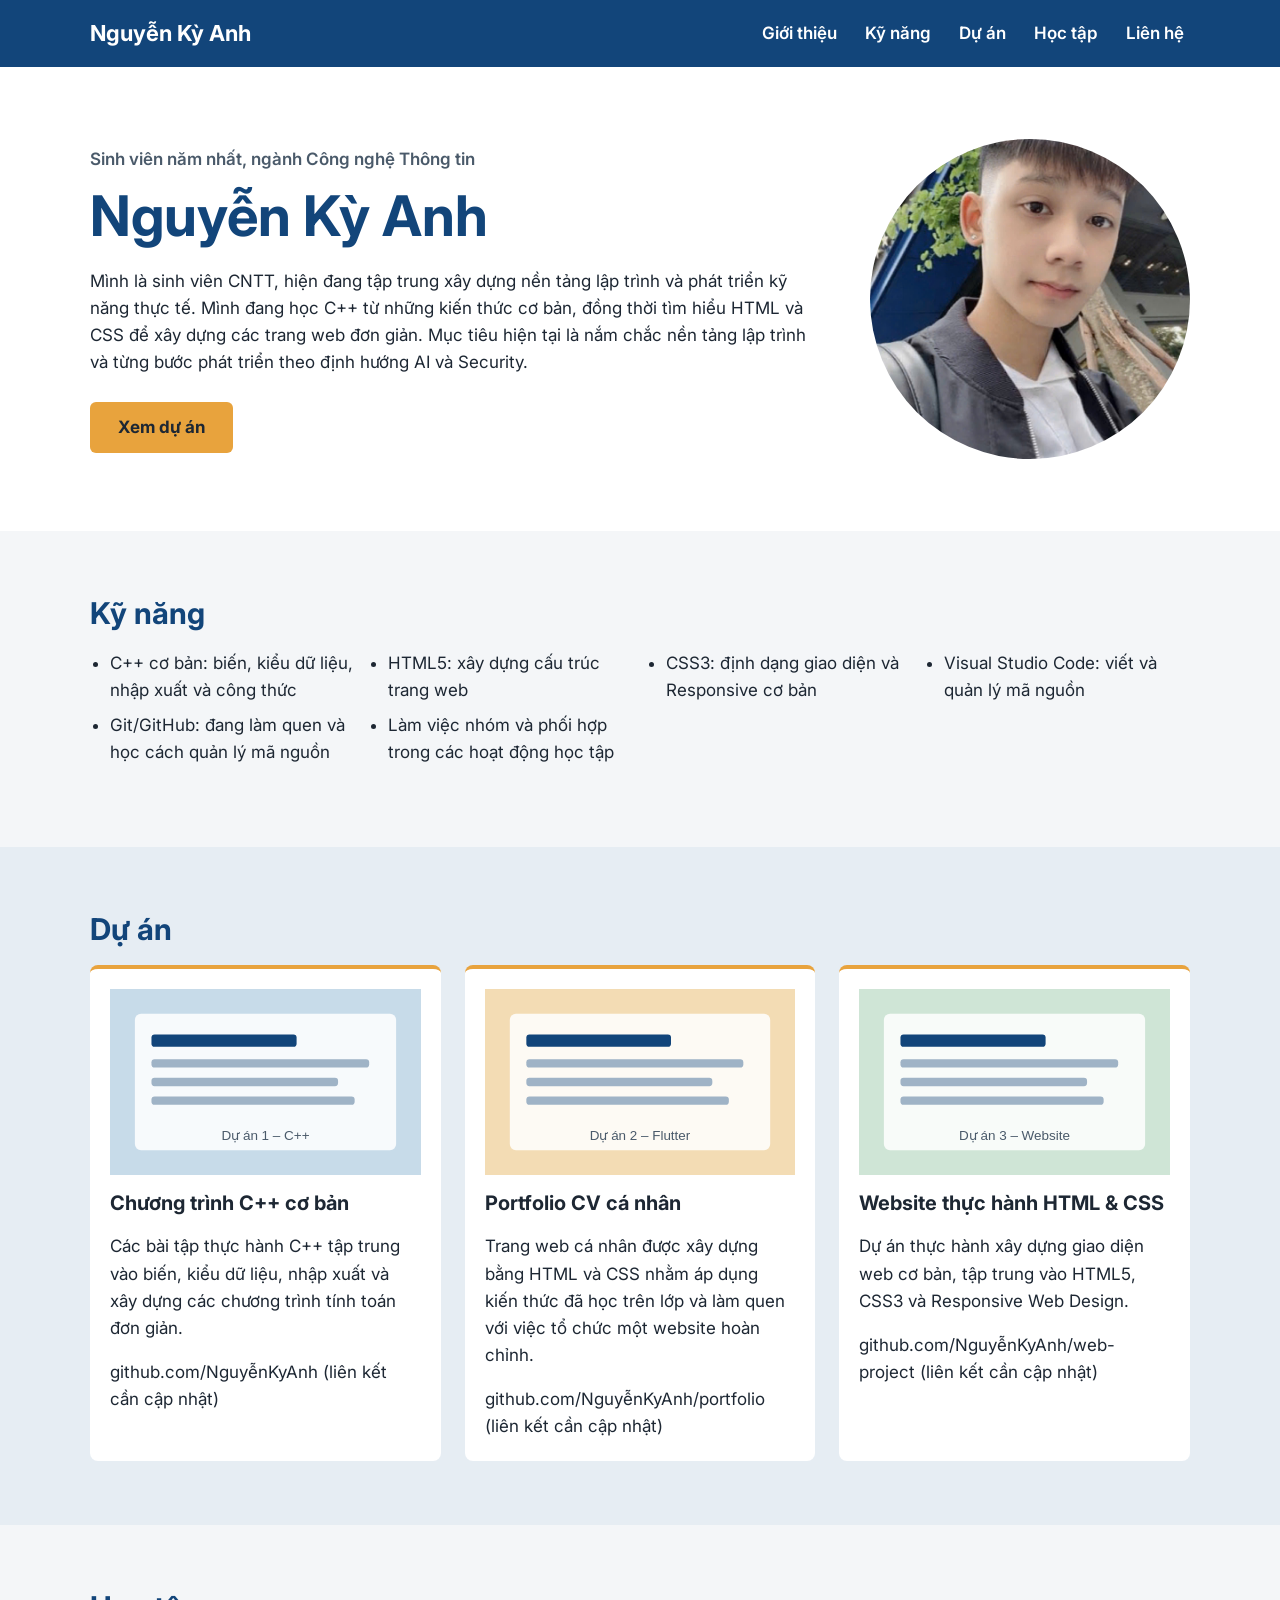
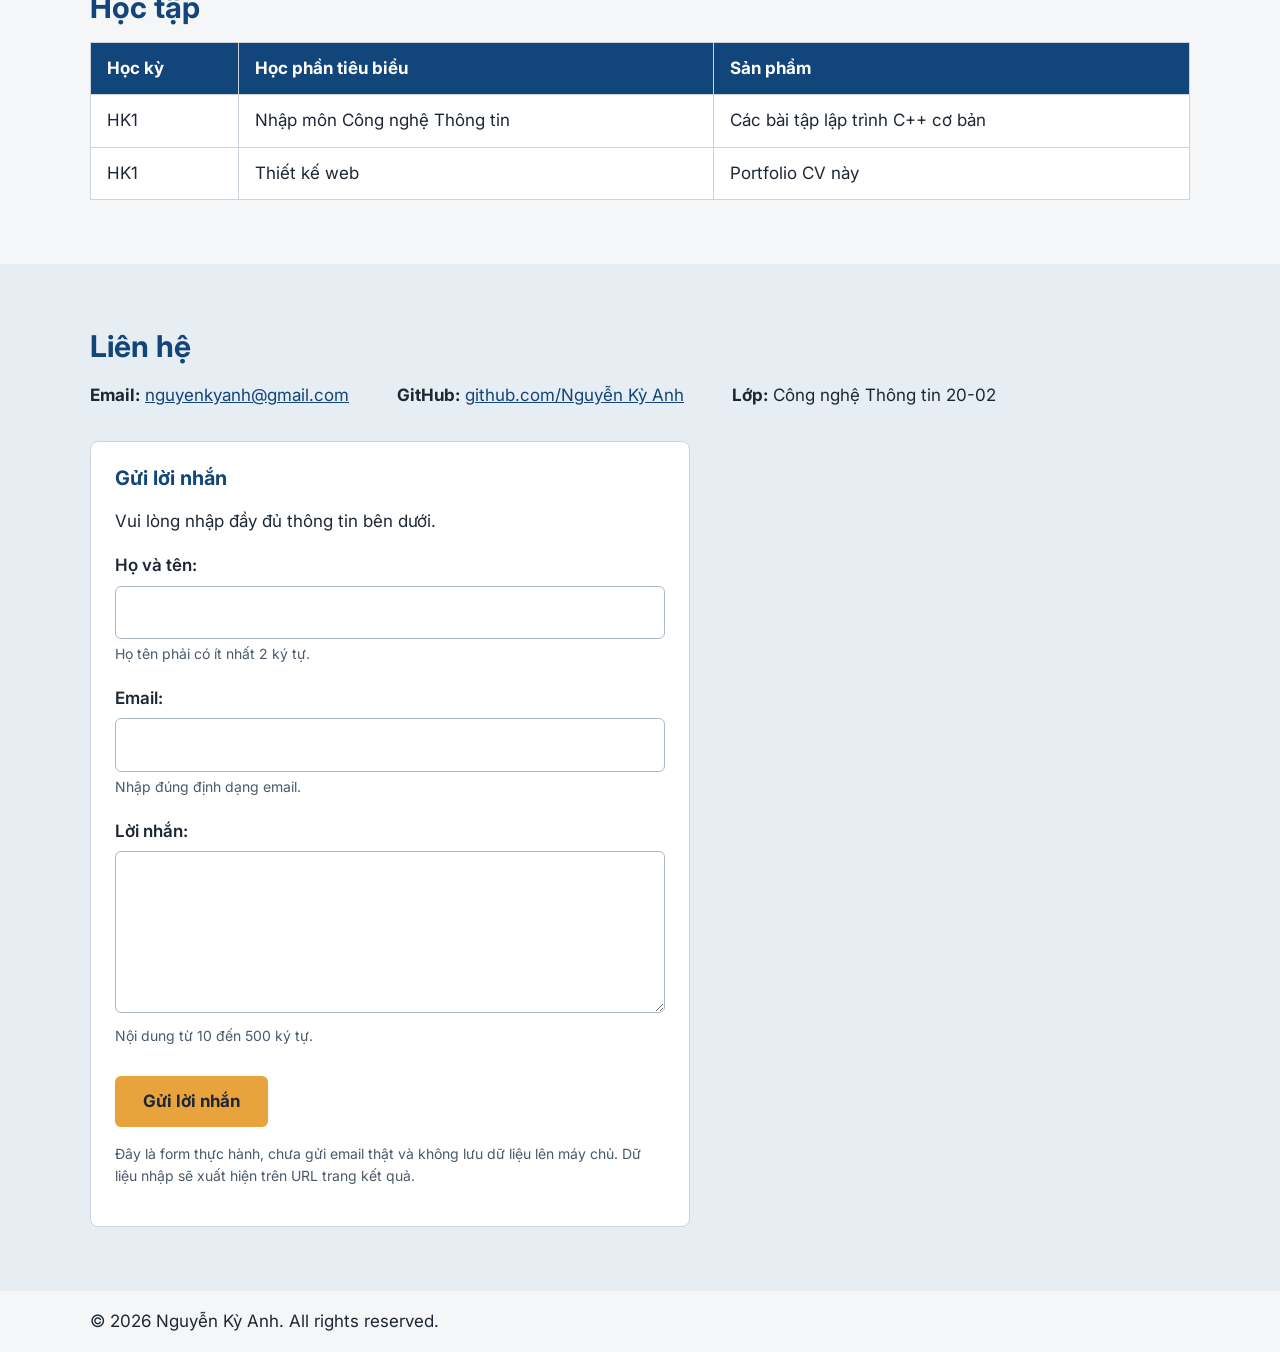
<file: index.html>
<!doctype html>
<html lang="vi">

<head>
  <meta charset="UTF-8" />
  <meta name="viewport" content="width=device-width, initial-scale=1.0" />
  <title>Nguyễn Kỳ Anh - Portfolio CV</title>
  <link rel="preconnect" href="https://fonts.googleapis.com" />
  <link rel="stylesheet" href="https://fonts.googleapis.com/css2?family=Inter:wght@400;500;600;700&display=swap" />
  <link rel="stylesheet" href="css\style.css" />
</head>

<body>
  <header class="site-header">
    <div class="container">
      <a class="logo" href="#gioi-thieu">Nguyễn Kỳ Anh</a>
      <nav aria-label="Menu chính">
        <ul class="menu">
          <li><a href="#gioi-thieu">Giới thiệu</a></li>
          <li><a href="#ky-nang">Kỹ năng</a></li>
          <li><a href="#du-an">Dự án</a></li>
          <li><a href="#hoc-tap">Học tập</a></li>
          <li><a href="#lien-he">Liên hệ</a></li>
        </ul>
      </nav>
    </div>
  </header>

  <main id="noi-dung">
    <section id="gioi-thieu" class="hero">
      <div class="container hero-inner">
        <div class="hero-text">
          <p class="hero-role">
            Sinh viên năm nhất, ngành Công nghệ Thông tin
          </p>

          <h1>Nguyễn Kỳ Anh
          </h1>

          <p>
            Mình là sinh viên CNTT, hiện đang tập trung xây dựng nền tảng lập
            trình và phát triển kỹ năng thực tế. Mình đang học C++ từ những
            kiến thức cơ bản, đồng thời tìm hiểu HTML và CSS để xây dựng các
            trang web đơn giản. Mục tiêu hiện tại là nắm chắc nền tảng lập
            trình và từng bước phát triển theo định hướng AI và Security.
          </p>

          <a class="button" href="#du-an">Xem dự án</a>
        </div>

        <img class="avatar" src="assets/KyAnh.jpg.jpg"
          alt="Ảnh đại diện minh họa của Nguyễn Kỳ Anh" />
      </div>
    </section>

    <section id="ky-nang" class="section">
      <div class="container">
        <h2>Kỹ năng</h2>

        <ul class="skills">
          <li>C++ cơ bản: biến, kiểu dữ liệu, nhập xuất và công thức</li>
          <li>HTML5: xây dựng cấu trúc trang web</li>
          <li>CSS3: định dạng giao diện và Responsive cơ bản</li>
          <li>Visual Studio Code: viết và quản lý mã nguồn</li>
          <li>Git/GitHub: đang làm quen và học cách quản lý mã nguồn</li>
          <li>Làm việc nhóm và phối hợp trong các hoạt động học tập</li>
        </ul>
      </div>
    </section>

    <section id="du-an" class="section section-alt">
      <div class="container">
        <h2>Dự án</h2>

        <div class="projects">
          <article class="card">
            <img src="assets/du-an-1.svg" alt="Giao diện dòng lệnh của chương trình C++" />

            <h3>Chương trình C++ cơ bản</h3>

            <p>
              Các bài tập thực hành C++ tập trung vào biến, kiểu dữ liệu, nhập
              xuất và xây dựng các chương trình tính toán đơn giản.
            </p>

            <span class="pending-link">
              github.com/NguyễnKyAnh (liên kết cần cập nhật)
            </span>
          </article>

          <article class="card">
            <img src="assets/du-an-2.svg" alt="Giao diện trang web cá nhân" />

            <h3>Portfolio CV cá nhân</h3>

            <p>
              Trang web cá nhân được xây dựng bằng HTML và CSS nhằm áp dụng
              kiến thức đã học trên lớp và làm quen với việc tổ chức một
              website hoàn chỉnh.
            </p>

            <span class="pending-link">
              github.com/NguyễnKyAnh/portfolio (liên kết cần cập nhật)
            </span>
          </article>

          <article class="card">
            <img src="assets/du-an-3.svg" alt="Trang web thực hành HTML và CSS" />

            <h3>Website thực hành HTML & CSS</h3>

            <p>
              Dự án thực hành xây dựng giao diện web cơ bản, tập trung vào
              HTML5, CSS3 và Responsive Web Design.
            </p>

            <span class="pending-link">
              github.com/NguyễnKyAnh/web-project (liên kết cần cập nhật)
            </span>
          </article>
        </div>
      </div>
    </section>

    <section id="hoc-tap" class="section">
      <div class="container">
        <h2>Học tập</h2>

        <table class="study">
          <thead>
            <tr>
              <th>Học kỳ</th>
              <th>Học phần tiêu biểu</th>
              <th>Sản phẩm</th>
            </tr>
          </thead>

          <tbody>
            <tr>
              <td>HK1</td>
              <td>Nhập môn Công nghệ Thông tin</td>
              <td>Các bài tập lập trình C++ cơ bản</td>
            </tr>

            <tr>
              <td>HK1</td>
              <td>Thiết kế web</td>
              <td>Portfolio CV này</td>
            </tr>
          </tbody>
        </table>
      </div>
    </section>


    <section id="lien-he" class="section section-alt">
      <div class="container">
        <h2>Liên hệ</h2>

        <ul class="contact">
          <li>
            <strong>Email:</strong>
            <a href="mailto:nguyenkyanh@gmail.com">
              nguyenkyanh@gmail.com
            </a>
          </li>

          <li>
            <strong>GitHub:</strong>
            <a href="https://github.com/nguyenkyanh25022008-byte" target="_blank" rel="noopener noreferrer">
              github.com/Nguyễn Kỳ Anh
            </a>
          </li>

          <li>
            <strong>Lớp:</strong> Công nghệ Thông tin 20-02
          </li>
        </ul>

        <!-- Form liên hệ - Lab 5 -->
        <form action="ket-qua.html" method="get" class="contact-form">
          <h3>Gửi lời nhắn</h3>
          <p>Vui lòng nhập đầy đủ thông tin bên dưới.</p>

          <div class="form-group">
            <label for="fullname">Họ và tên:</label>
            <input type="text" id="fullname" name="fullname" minlength="2" required aria-describedby="fullname-help" />
            <small id="fullname-help">
              Họ tên phải có ít nhất 2 ký tự.
            </small>
          </div>

          <div class="form-group">
            <label for="email">Email:</label>
            <input type="email" id="email" name="email" required aria-describedby="email-help" />
            <small id="email-help">
              Nhập đúng định dạng email.
            </small>
          </div>

          <div class="form-group">
            <label for="message">Lời nhắn:</label>
            <textarea id="message" name="message" rows="5" minlength="10" maxlength="500" required
              aria-describedby="message-help"></textarea>
            <small id="message-help">
              Nội dung từ 10 đến 500 ký tự.
            </small>
          </div>

          <button type="submit" class="button">
            Gửi lời nhắn
          </button>

          <p class="form-note">
            Đây là form thực hành, chưa gửi email thật
            và không lưu dữ liệu lên máy chủ.
            Dữ liệu nhập sẽ xuất hiện trên URL trang kết quả.
          </p>
        </form>
      </div>
    </section>

  </main>

  <footer class="site-footer">
    <div class="container">
      <p>© 2026 Nguyễn Kỳ Anh. All rights reserved.</p>
    </div>
  </footer>
</body>

</html>
</file>
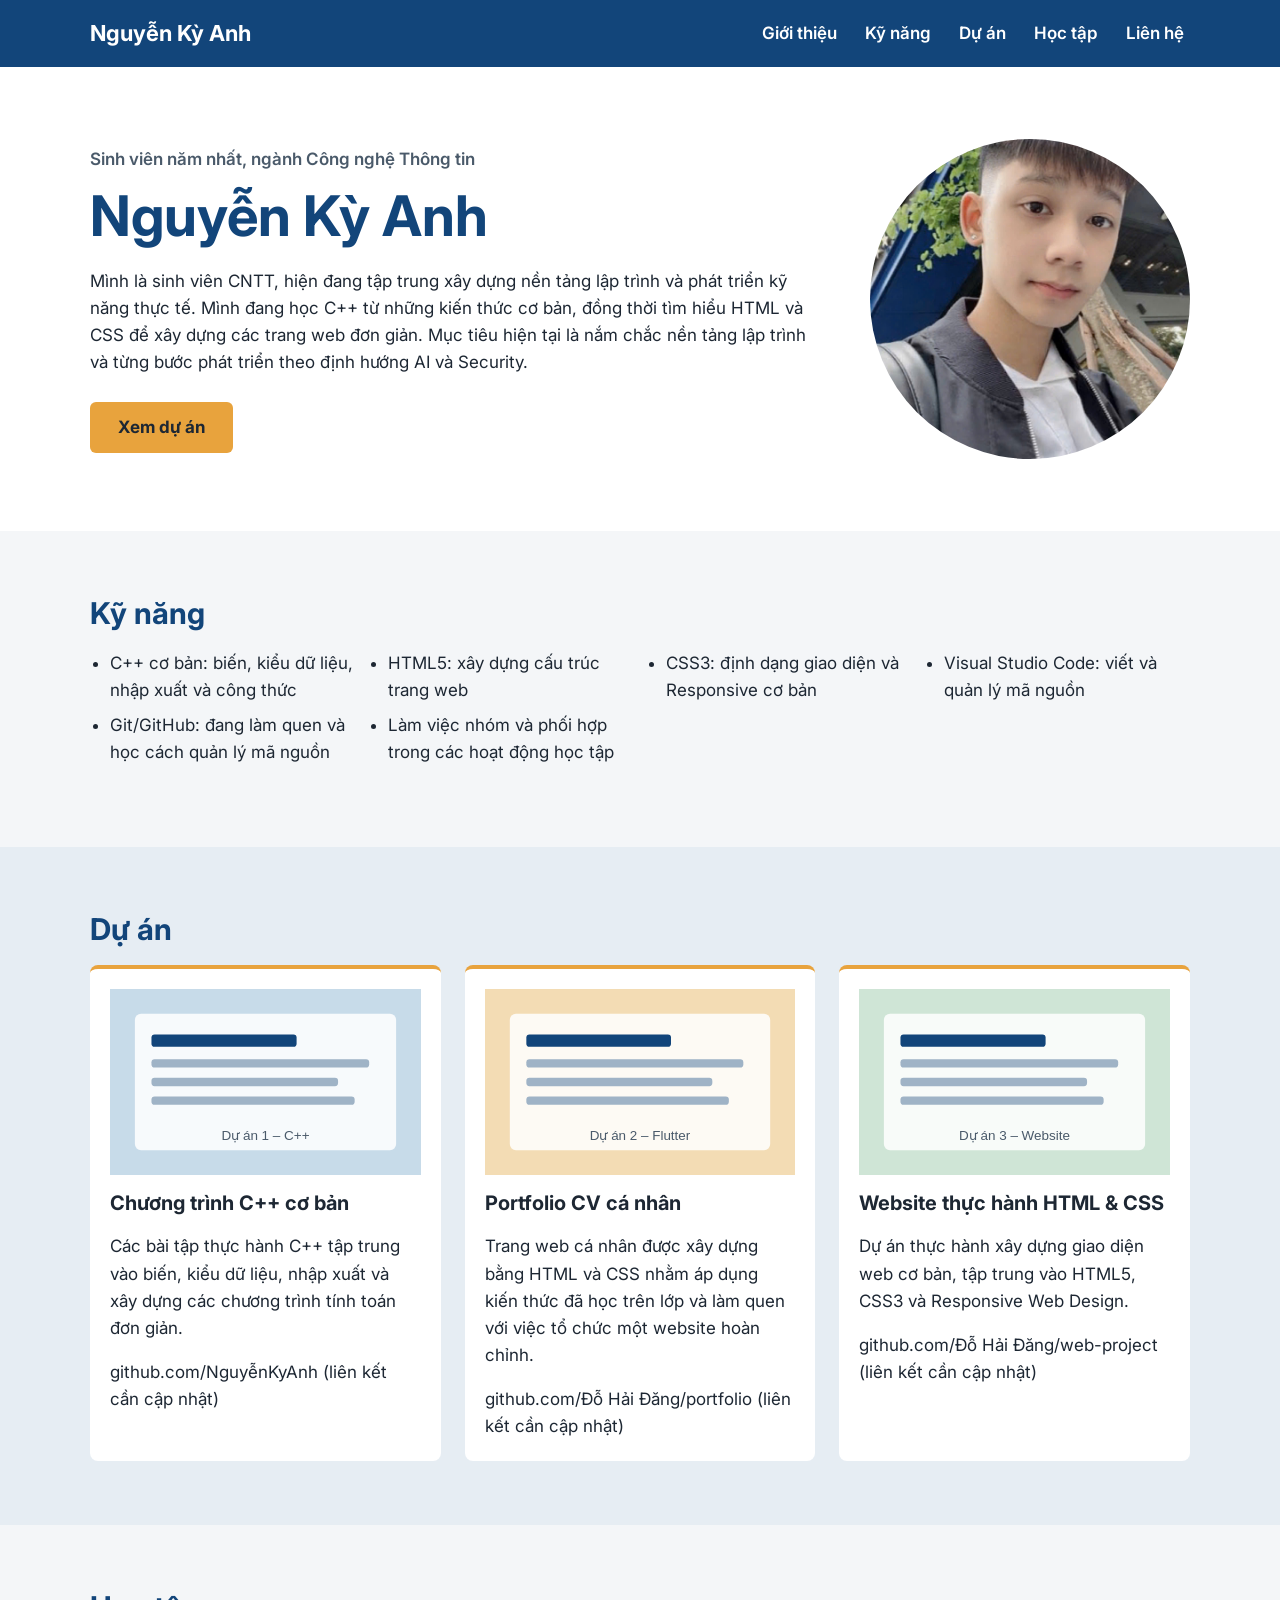
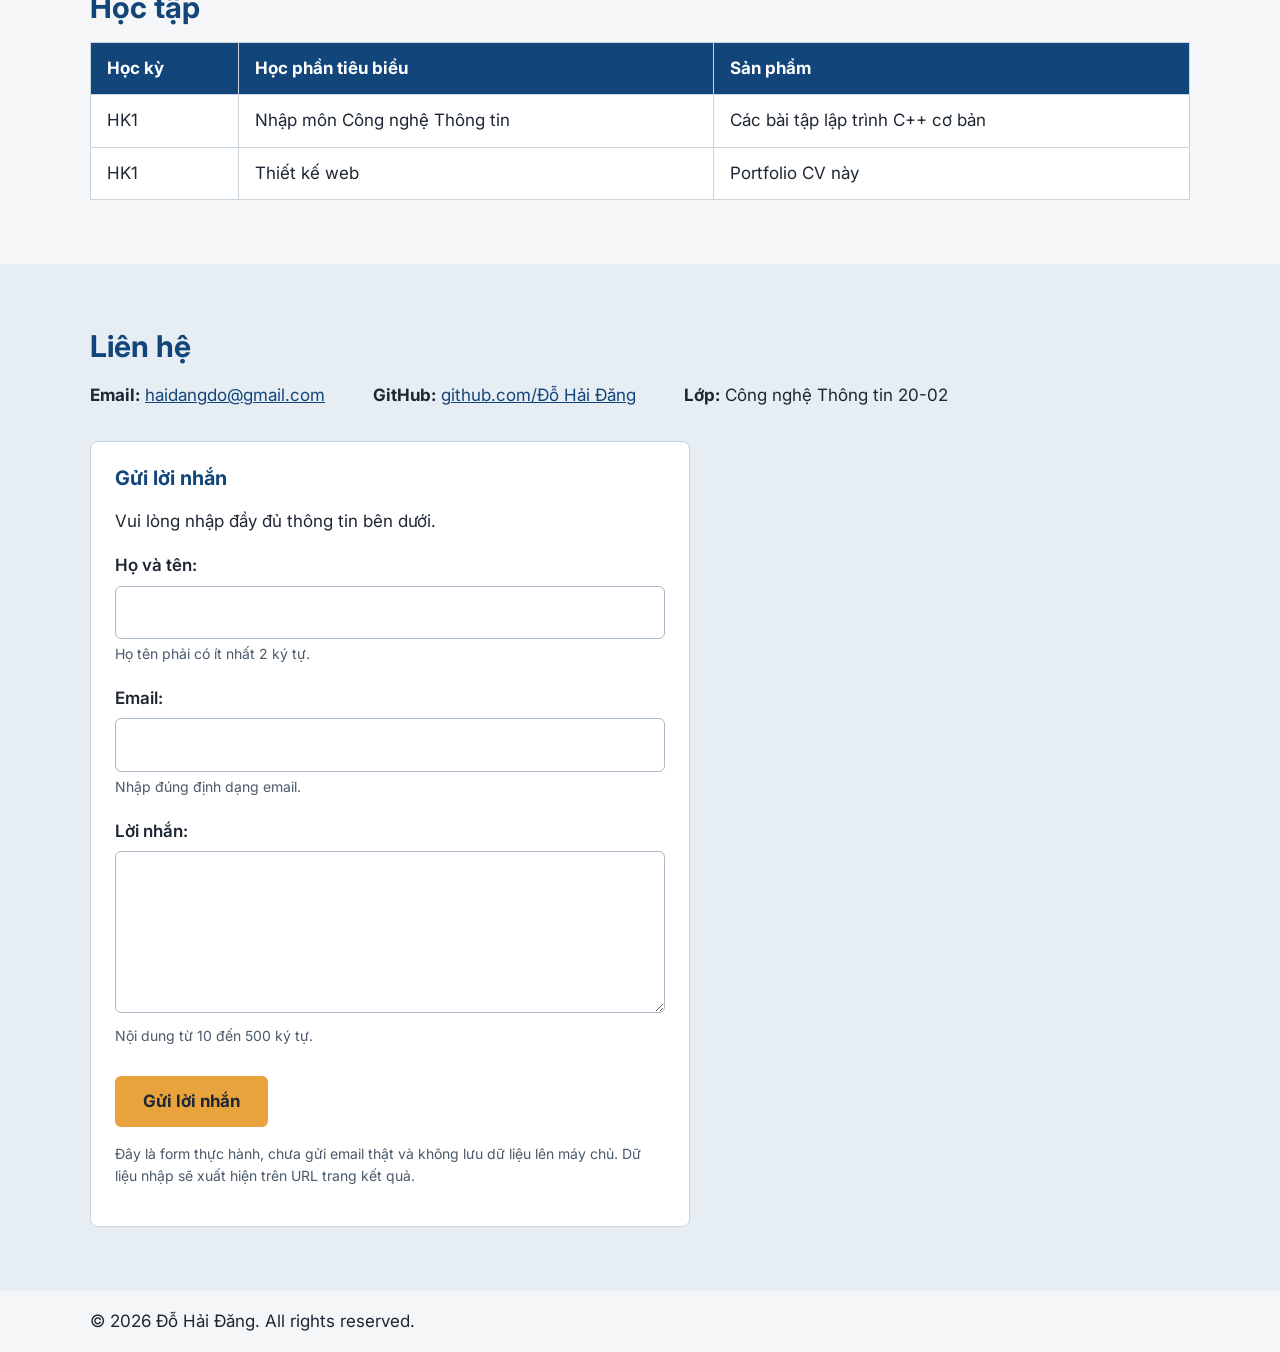
<file: K20_Portfolio_CNTT20-02/K20_Portfolio_CNTT20-02/index.html>
<!doctype html>
<html lang="vi">

<head>
  <meta charset="UTF-8" />
  <meta name="viewport" content="width=device-width, initial-scale=1.0" />
  <title>Đỗ Hải Đăng - Portfolio CV</title>
  <link rel="preconnect" href="https://fonts.googleapis.com" />
  <link rel="stylesheet" href="https://fonts.googleapis.com/css2?family=Inter:wght@400;500;600;700&display=swap" />
  <link rel="stylesheet" href="css\style.css" />
</head>

<body>
  <header class="site-header">
    <div class="container">
      <a class="logo" href="#gioi-thieu">Nguyễn Kỳ Anh</a>
      <nav aria-label="Menu chính">
        <ul class="menu">
          <li><a href="#gioi-thieu">Giới thiệu</a></li>
          <li><a href="#ky-nang">Kỹ năng</a></li>
          <li><a href="#du-an">Dự án</a></li>
          <li><a href="#hoc-tap">Học tập</a></li>
          <li><a href="#lien-he">Liên hệ</a></li>
        </ul>
      </nav>
    </div>
  </header>

  <main id="noi-dung">
    <section id="gioi-thieu" class="hero">
      <div class="container hero-inner">
        <div class="hero-text">
          <p class="hero-role">
            Sinh viên năm nhất, ngành Công nghệ Thông tin
          </p>

          <h1>Nguyễn Kỳ Anh
          </h1>

          <p>
            Mình là sinh viên CNTT, hiện đang tập trung xây dựng nền tảng lập
            trình và phát triển kỹ năng thực tế. Mình đang học C++ từ những
            kiến thức cơ bản, đồng thời tìm hiểu HTML và CSS để xây dựng các
            trang web đơn giản. Mục tiêu hiện tại là nắm chắc nền tảng lập
            trình và từng bước phát triển theo định hướng AI và Security.
          </p>

          <a class="button" href="#du-an">Xem dự án</a>
        </div>

        <img class="avatar" src="assets/KyAnh.jpg.jpg"
          alt="Ảnh đại diện minh họa của Nguyễn Kỳ Anh" />
      </div>
    </section>

    <section id="ky-nang" class="section">
      <div class="container">
        <h2>Kỹ năng</h2>

        <ul class="skills">
          <li>C++ cơ bản: biến, kiểu dữ liệu, nhập xuất và công thức</li>
          <li>HTML5: xây dựng cấu trúc trang web</li>
          <li>CSS3: định dạng giao diện và Responsive cơ bản</li>
          <li>Visual Studio Code: viết và quản lý mã nguồn</li>
          <li>Git/GitHub: đang làm quen và học cách quản lý mã nguồn</li>
          <li>Làm việc nhóm và phối hợp trong các hoạt động học tập</li>
        </ul>
      </div>
    </section>

    <section id="du-an" class="section section-alt">
      <div class="container">
        <h2>Dự án</h2>

        <div class="projects">
          <article class="card">
            <img src="assets/du-an-1.svg" alt="Giao diện dòng lệnh của chương trình C++" />

            <h3>Chương trình C++ cơ bản</h3>

            <p>
              Các bài tập thực hành C++ tập trung vào biến, kiểu dữ liệu, nhập
              xuất và xây dựng các chương trình tính toán đơn giản.
            </p>

            <span class="pending-link">
              github.com/NguyễnKyAnh (liên kết cần cập nhật)
            </span>
          </article>

          <article class="card">
            <img src="assets/du-an-2.svg" alt="Giao diện trang web cá nhân" />

            <h3>Portfolio CV cá nhân</h3>

            <p>
              Trang web cá nhân được xây dựng bằng HTML và CSS nhằm áp dụng
              kiến thức đã học trên lớp và làm quen với việc tổ chức một
              website hoàn chỉnh.
            </p>

            <span class="pending-link">
              github.com/Đỗ Hải Đăng/portfolio (liên kết cần cập nhật)
            </span>
          </article>

          <article class="card">
            <img src="assets/du-an-3.svg" alt="Trang web thực hành HTML và CSS" />

            <h3>Website thực hành HTML & CSS</h3>

            <p>
              Dự án thực hành xây dựng giao diện web cơ bản, tập trung vào
              HTML5, CSS3 và Responsive Web Design.
            </p>

            <span class="pending-link">
              github.com/Đỗ Hải Đăng/web-project (liên kết cần cập nhật)
            </span>
          </article>
        </div>
      </div>
    </section>

    <section id="hoc-tap" class="section">
      <div class="container">
        <h2>Học tập</h2>

        <table class="study">
          <thead>
            <tr>
              <th>Học kỳ</th>
              <th>Học phần tiêu biểu</th>
              <th>Sản phẩm</th>
            </tr>
          </thead>

          <tbody>
            <tr>
              <td>HK1</td>
              <td>Nhập môn Công nghệ Thông tin</td>
              <td>Các bài tập lập trình C++ cơ bản</td>
            </tr>

            <tr>
              <td>HK1</td>
              <td>Thiết kế web</td>
              <td>Portfolio CV này</td>
            </tr>
          </tbody>
        </table>
      </div>
    </section>


    <section id="lien-he" class="section section-alt">
      <div class="container">
        <h2>Liên hệ</h2>

        <ul class="contact">
          <li>
            <strong>Email:</strong>
            <a href="mailto:haidangdo@gmail.com">
              haidangdo@gmail.com
            </a>
          </li>

          <li>
            <strong>GitHub:</strong>
            <a href="https://github.com/Đỗ Hải Đăng" target="_blank" rel="noopener noreferrer">
              github.com/Đỗ Hải Đăng
            </a>
          </li>

          <li>
            <strong>Lớp:</strong> Công nghệ Thông tin 20-02
          </li>
        </ul>

        <!-- Form liên hệ - Lab 5 -->
        <form action="ket-qua.html" method="get" class="contact-form">
          <h3>Gửi lời nhắn</h3>
          <p>Vui lòng nhập đầy đủ thông tin bên dưới.</p>

          <div class="form-group">
            <label for="fullname">Họ và tên:</label>
            <input type="text" id="fullname" name="fullname" minlength="2" required aria-describedby="fullname-help" />
            <small id="fullname-help">
              Họ tên phải có ít nhất 2 ký tự.
            </small>
          </div>

          <div class="form-group">
            <label for="email">Email:</label>
            <input type="email" id="email" name="email" required aria-describedby="email-help" />
            <small id="email-help">
              Nhập đúng định dạng email.
            </small>
          </div>

          <div class="form-group">
            <label for="message">Lời nhắn:</label>
            <textarea id="message" name="message" rows="5" minlength="10" maxlength="500" required
              aria-describedby="message-help"></textarea>
            <small id="message-help">
              Nội dung từ 10 đến 500 ký tự.
            </small>
          </div>

          <button type="submit" class="button">
            Gửi lời nhắn
          </button>

          <p class="form-note">
            Đây là form thực hành, chưa gửi email thật
            và không lưu dữ liệu lên máy chủ.
            Dữ liệu nhập sẽ xuất hiện trên URL trang kết quả.
          </p>
        </form>
      </div>
    </section>

  </main>

  <footer class="site-footer">
    <div class="container">
      <p>© 2026 Đỗ Hải Đăng. All rights reserved.</p>
    </div>
  </footer>
</body>

</html>
</file>
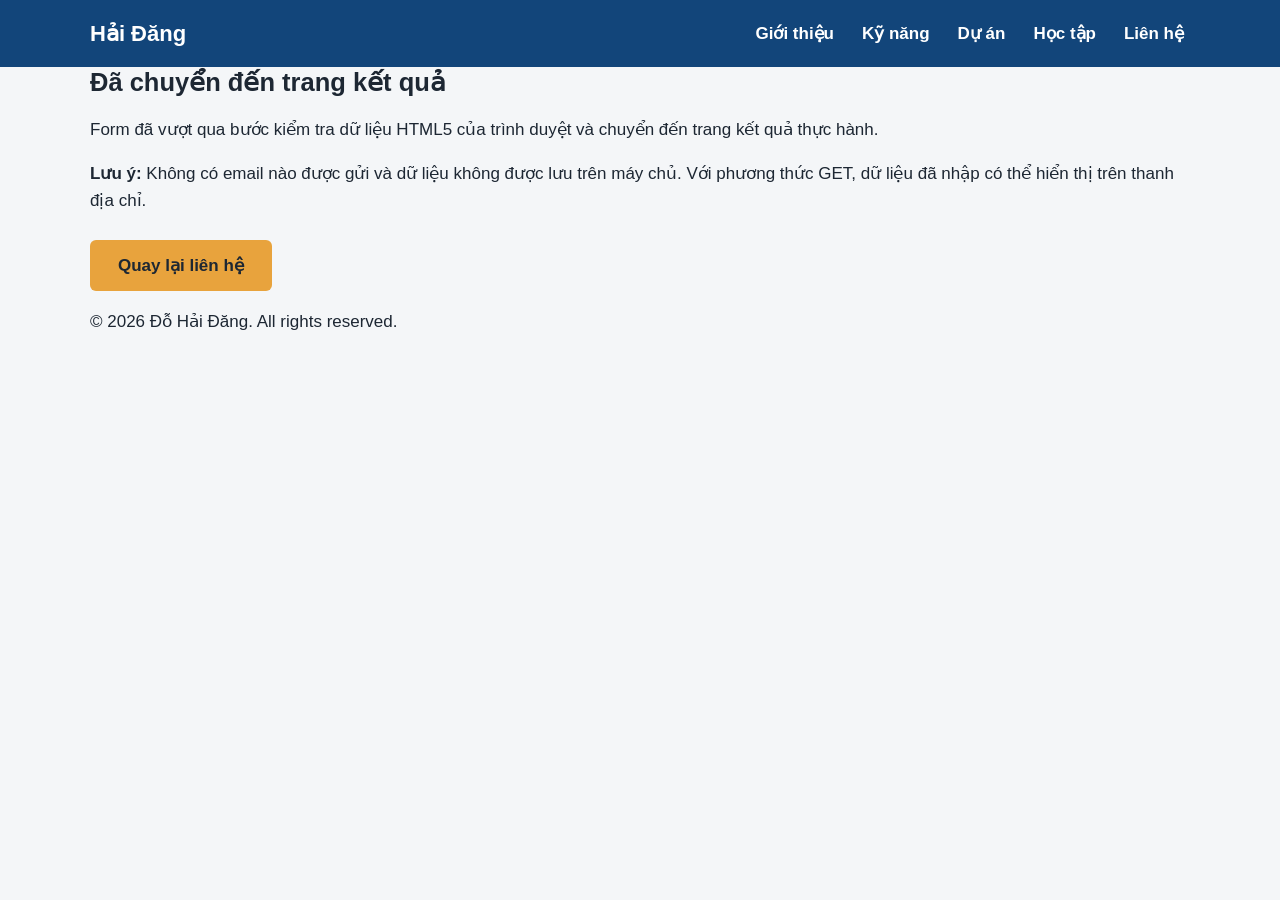
<file: ket-qua.html>
<!doctype html>
<html lang="vi">

<head>
  <meta charset="UTF-8" />
  <meta name="viewport" content="width=device-width, initial-scale=1.0" />
  <title>Kết quả liên hệ - Nguyễn Kỳ Anh</title>
  <link rel="stylesheet" href="css\style.css" />
</head>

<body>
  <header class="site-header">
    <div class="container">
      <a class="logo" href="index.html#gioi-thieu">
        Hải Đăng
      </a>

      <nav aria-label="Menu chính">
        <ul class="menu">
          <li><a href="index.html#gioi-thieu">Giới thiệu</a></li>
          <li><a href="index.html#ky-nang">Kỹ năng</a></li>
          <li><a href="index.html#du-an">Dự án</a></li>
          <li><a href="index.html#hoc-tap">Học tập</a></li>
          <li><a href="index.html#lien-he">Liên hệ</a></li>
        </ul>
      </nav>
    </div>
  </header>

  <main id="noi-dung" class="result-main">
    <div class="container">
      <section class="result-panel" aria-labelledby="result-title">
        <h1 id="result-title">
          Đã chuyển đến trang kết quả
        </h1>

        <p>
          Form đã vượt qua bước kiểm tra dữ liệu HTML5
          của trình duyệt và chuyển đến trang kết quả
          thực hành.
        </p>

        <p>
          <strong>Lưu ý:</strong>
          Không có email nào được gửi và dữ liệu không
          được lưu trên máy chủ. Với phương thức GET,
          dữ liệu đã nhập có thể hiển thị trên thanh địa chỉ.
        </p>

        <a class="button" href="index.html#lien-he">
          Quay lại liên hệ
        </a>
      </section>
    </div>
  </main>

  <footer class="site-footer">
    <div class="container">
      <p>© 2026 Đỗ Hải Đăng. All rights reserved.</p>
    </div>
  </footer>
</body>

</html>
</file>
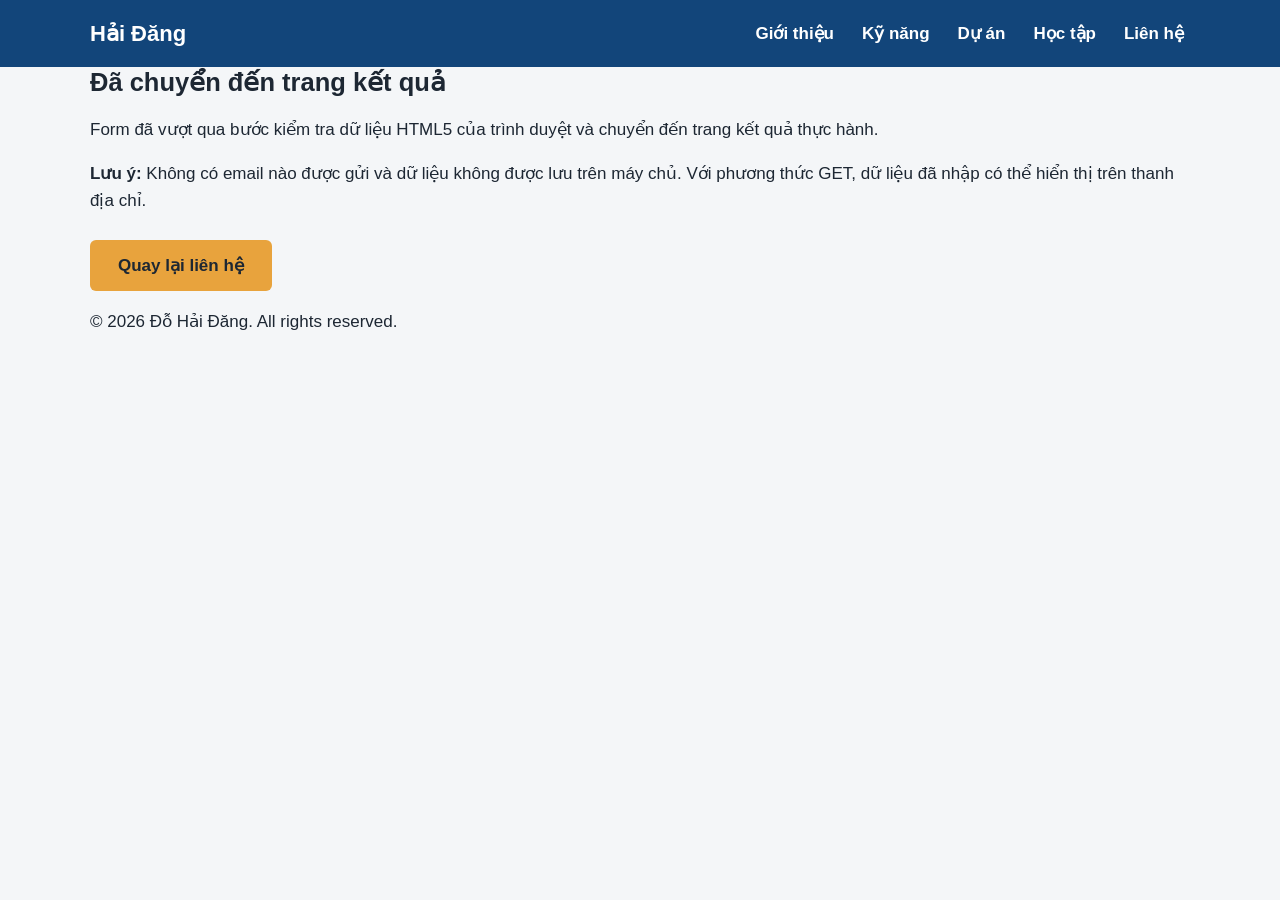
<file: K20_Portfolio_CNTT20-02/K20_Portfolio_CNTT20-02/ket-qua.html>
<!doctype html>
<html lang="vi">

<head>
  <meta charset="UTF-8" />
  <meta name="viewport" content="width=device-width, initial-scale=1.0" />
  <title>Kết quả liên hệ - Đỗ Hải Đăng</title>
  <link rel="stylesheet" href="css\style.css" />
</head>

<body>
  <header class="site-header">
    <div class="container">
      <a class="logo" href="index.html#gioi-thieu">
        Hải Đăng
      </a>

      <nav aria-label="Menu chính">
        <ul class="menu">
          <li><a href="index.html#gioi-thieu">Giới thiệu</a></li>
          <li><a href="index.html#ky-nang">Kỹ năng</a></li>
          <li><a href="index.html#du-an">Dự án</a></li>
          <li><a href="index.html#hoc-tap">Học tập</a></li>
          <li><a href="index.html#lien-he">Liên hệ</a></li>
        </ul>
      </nav>
    </div>
  </header>

  <main id="noi-dung" class="result-main">
    <div class="container">
      <section class="result-panel" aria-labelledby="result-title">
        <h1 id="result-title">
          Đã chuyển đến trang kết quả
        </h1>

        <p>
          Form đã vượt qua bước kiểm tra dữ liệu HTML5
          của trình duyệt và chuyển đến trang kết quả
          thực hành.
        </p>

        <p>
          <strong>Lưu ý:</strong>
          Không có email nào được gửi và dữ liệu không
          được lưu trên máy chủ. Với phương thức GET,
          dữ liệu đã nhập có thể hiển thị trên thanh địa chỉ.
        </p>

        <a class="button" href="index.html#lien-he">
          Quay lại liên hệ
        </a>
      </section>
    </div>
  </main>

  <footer class="site-footer">
    <div class="container">
      <p>© 2026 Đỗ Hải Đăng. All rights reserved.</p>
    </div>
  </footer>
</body>

</html>
</file>
